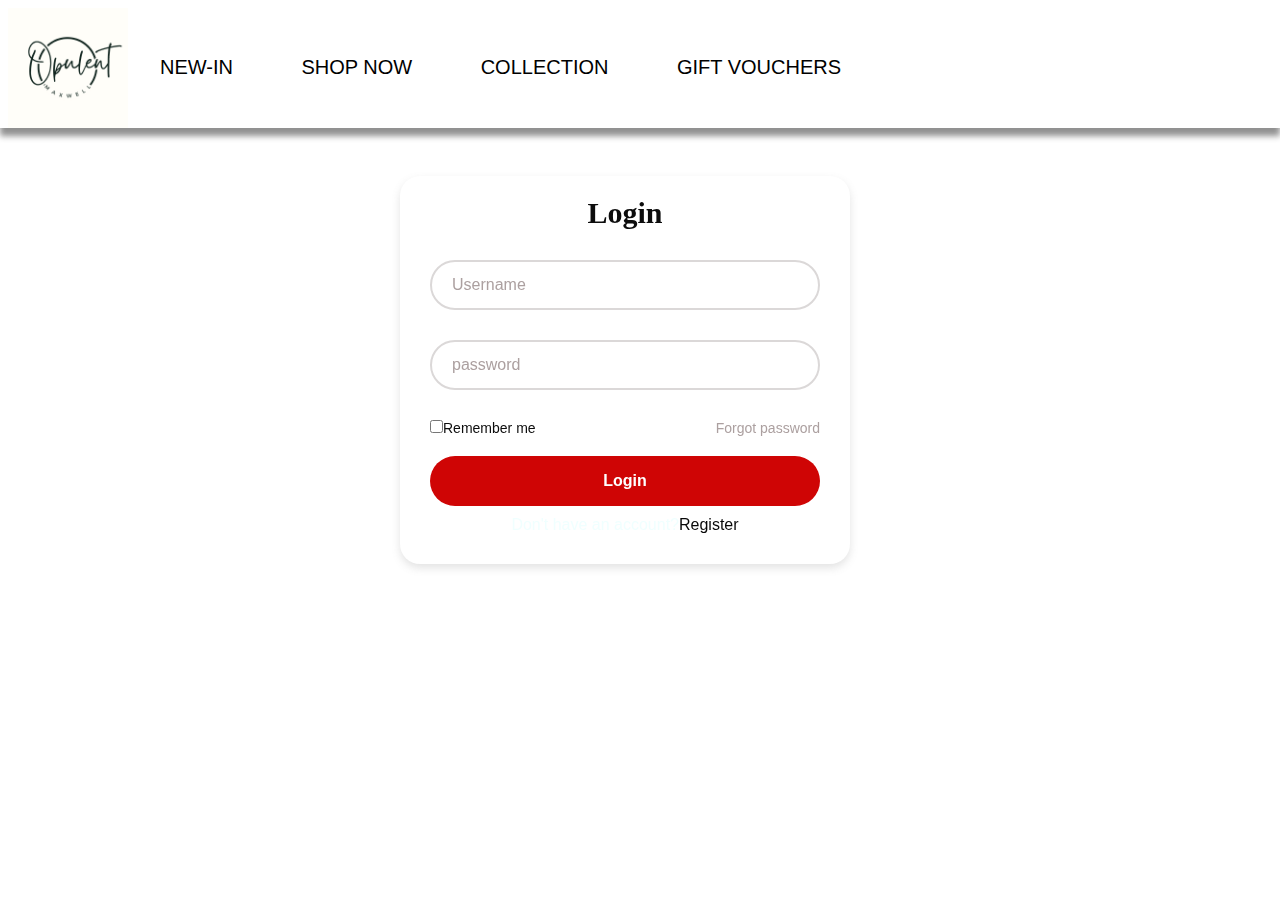
<file: Login.html>
<!DOCTYPE html>
<html lang="en">
<head>
    <meta charset="UTF-8">
    <meta name="viewport" content="width=device-width, initial-scale=1.0">
    <title >Account-Opulent </title>
    <link rel="icon"  size= "36* 36" href="images/Opulent.png">
    <link rel="stylesheet" href="stylesheet2.css">
</head>
<body>
    <header>
        <nav class="navbar">
            <img src="images/Opulent.png" alt="Logo" width="120px">
            <div class="contener">
            <a href="index.html#home" id="tag">New-In</a>
            <a href="#" id="tag" target="_blank">shop now</a>
            <a href="index.html#specollection" id="tag">collection</a>
            <a href="#" id="tag">GIFT VOUCHERS </a>
        </div>
            <div class="icon">
                <i class='bx bxs-shopping-bag-alt'></i>
                <i class='bx bxs-user'></i>
                <i class='bx bxs-heart' ></i>
            </div>
        </nav>
    </header>
    <section class="Log">
        <div class="wap">
            <form action="">
                <h1>Login</h1>
                <div class="inputb">
                    <input type="text" placeholder="Username" required >
                    <i class='bx bxs-user'></i>
                </div>
                <div class="inputb">
                    <input type="password" placeholder="password" required>
                    <i class='bx bxs-lock' ></i>
                </div>
                <div class="remember-forgot">
                    <label> <input type="checkbox">Remember me</label>
                    <a href="#">Forgot password</a>
                </div>
                <button type="submti">Login</button>
                <div class="register">
                    <p>Don't have an account?<a href="#">Register</a></p>
                </div>
            </form>
        </div>
</section>   
</body>
</html>
</file>
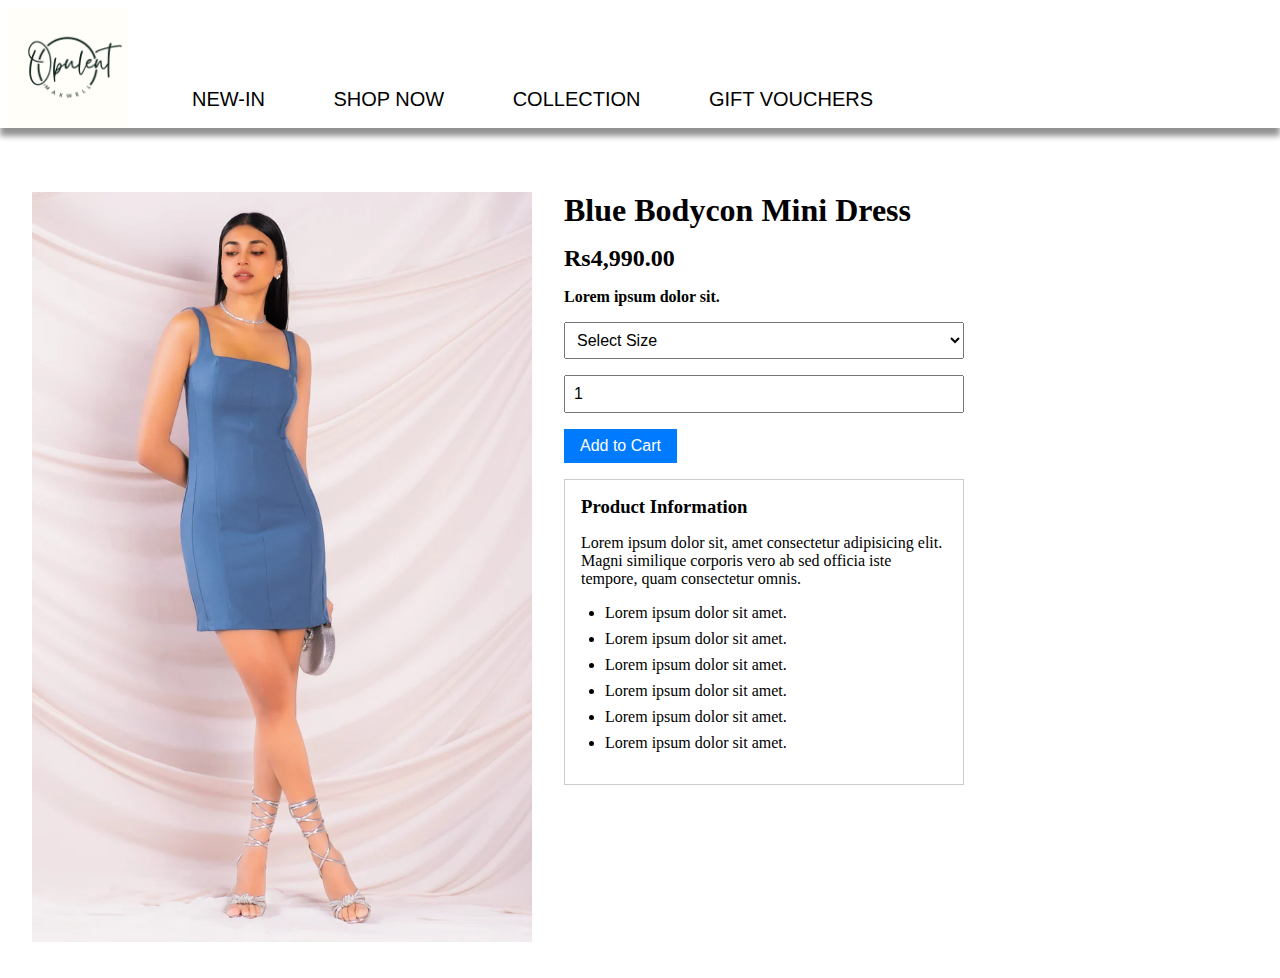
<file: MiniDress.html>
<!DOCTYPE html>
<html lang="en">
<head>
    <meta charset="UTF-8">
    <meta name="viewport" content="width=device-width, initial-scale=1.0">
    <link rel="icon" href="images/Opulent.png" sizes="32*32">
    <title>Opulent</title>
    <link rel="stylesheet" href="images/stylsheet4.css">
</head>
<body>
    <header>
        <div class="navbar">
            <img src="images/Opulent.png" alt="Logo" width="120px">
            <div class="contener">
            <a href="index.html#home" id="tag">New-In</a>
            <a href="#" id="tag" target="_blank">shop now</a>
            <a href="index.html#specollection" id="tag">collection</a>
            <a href="#" id="tag">GIFT VOUCHERS </a>
        </div>
            <div class="icon">
                <i class='bx bxs-shopping-bag-alt'></i>
                <i class='bx bxs-user'></i>
                <i class='bx bxs-heart' ></i>
            </div>
        </div>
    </header>

    <div class="contener">
        <div class="row">
            <div class="col">
            <img src="images/tops/aa.webp" alt="mini dress" width="500" >
        </div>
        <div class="col1">
            <h1>Blue Bodycon Mini Dress </h1>
            <i class='bx bxs-heart'></i>
            <h2>Rs4,990.00</h2>
            <h4>Lorem ipsum dolor sit.</h4>
            <select >
                <option >Select Size</option>
                <option >XL</option>
                <option >Large</option>
                <option >Medium</option>
                <option >Small</option>
                <option >XSmall</option>

            </select>
            <input type="number" value="1">
            <button>
            <a href="" class="btn">Add to Cart</a>
        </button>
        <fieldset class="info">
        <h3>Product Information </h3>
        <p>Lorem ipsum dolor sit, amet consectetur adipisicing elit. Magni similique corporis vero ab sed officia iste tempore, quam consectetur omnis.</p>
        <ul>
            <li>Lorem ipsum dolor sit amet.</li>
            <li>Lorem ipsum dolor sit amet.</li>
            <li>Lorem ipsum dolor sit amet.</li>
            <li>Lorem ipsum dolor sit amet.</li>
            <li>Lorem ipsum dolor sit amet.</li>
            <li>Lorem ipsum dolor sit amet.</li>
        </ul>
    </fieldset>
        </div>
        </div>
    </div>

</body>
</html>
</file>
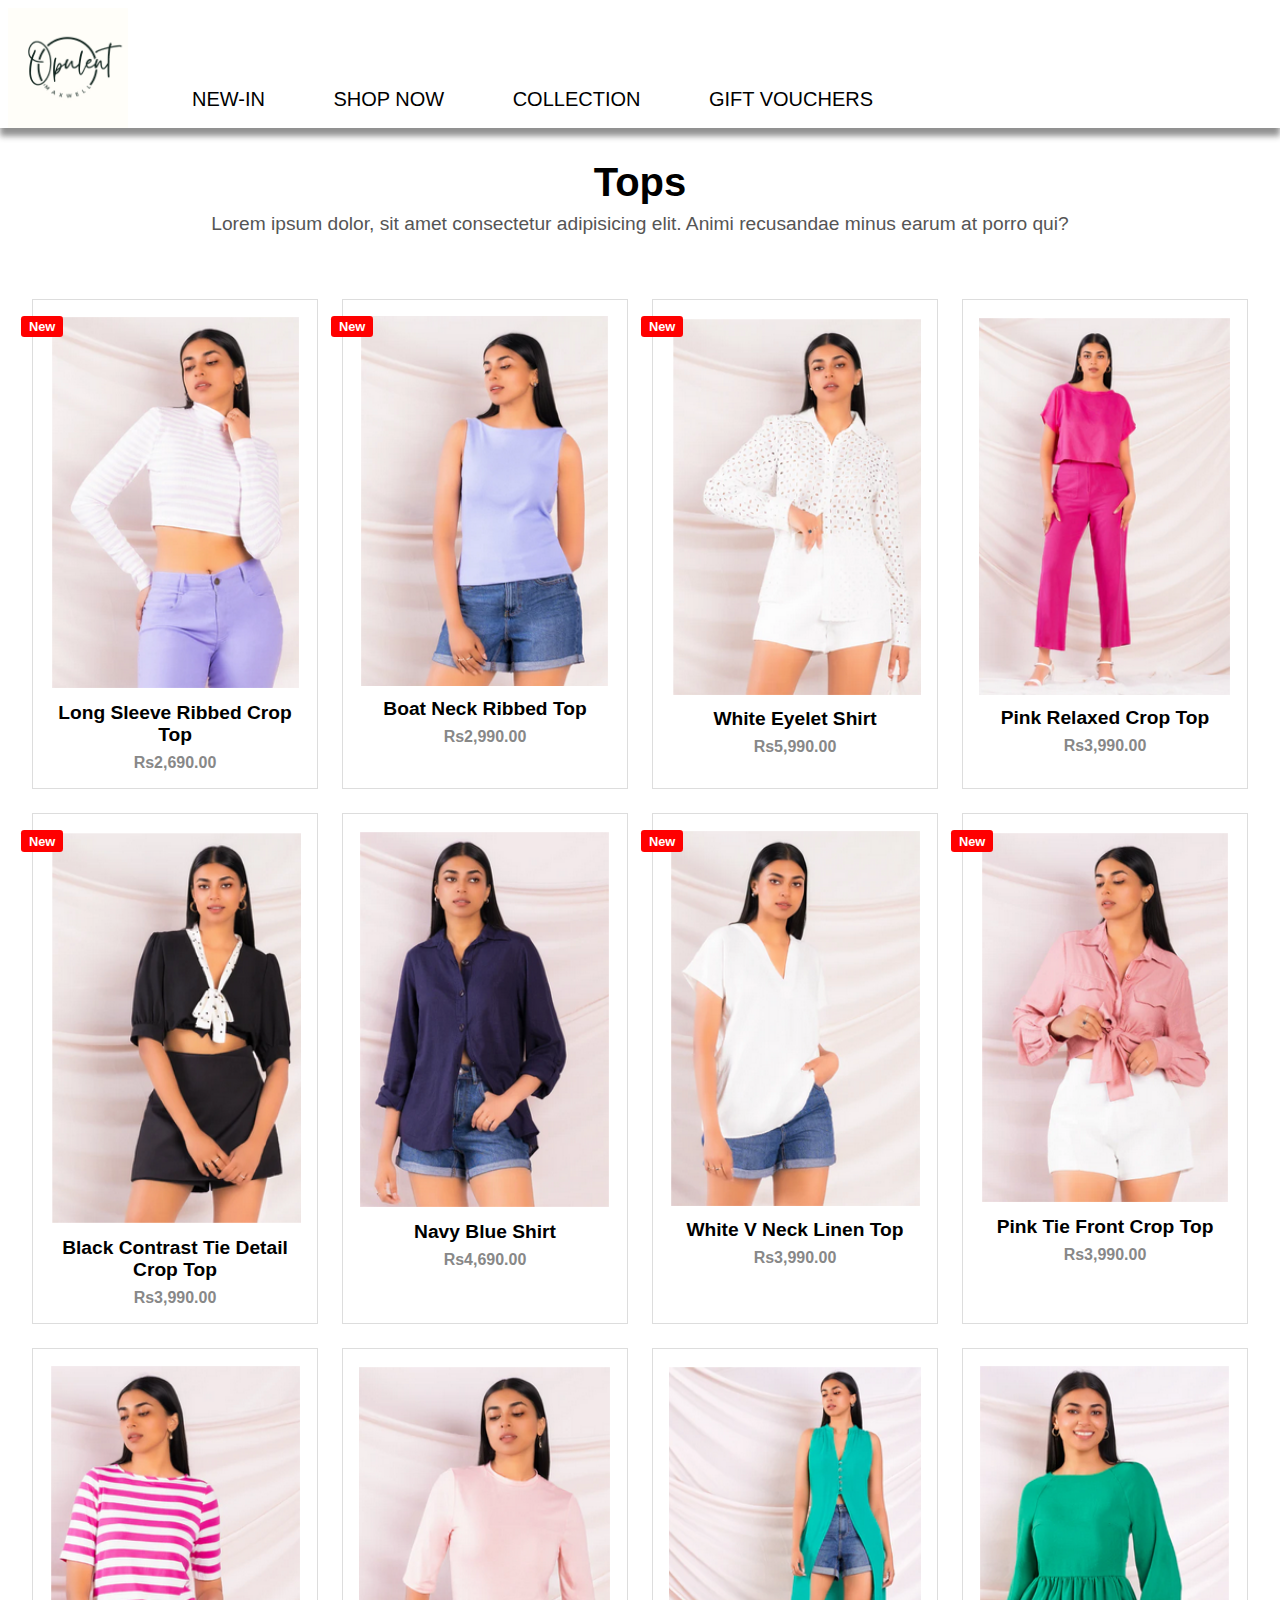
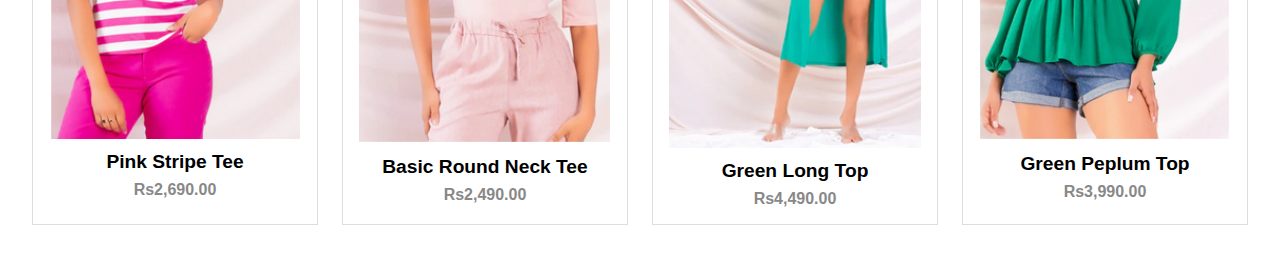
<file: TOPS.html>
<!DOCTYPE html>
<html lang="en">
<head>
    <meta charset="UTF-8">
    <meta name="viewport" content="width=device-width, initial-scale=1.0">
    <link rel="icon" href="images/Opulent.png" sizes="32*32">
    <title>Opulent</title>
    <link rel="stylesheet" href="images/stylsheet3.css">
</head>
<body>
    <header>
        <div class="navbar">
            <img src="images/Opulent.png" alt="Logo" width="120px">
            <div class="contener">
            <a href="index.html#home" id="tag">New-In</a>
            <a href="#" id="tag" target="_blank">shop now</a>
            <a href="index.html#specollection" id="tag">collection</a>
            <a href="#" id="tag">GIFT VOUCHERS </a>
        </div>
            <div class="icon">
                <i class='bx bxs-shopping-bag-alt'></i>
                <i class='bx bxs-user'></i>
                <i class='bx bxs-heart' ></i>
            </div>
        </div>
    </header>
    <section class="top">
        <h1>Tops</h1>
        <p>Lorem ipsum dolor, sit amet consectetur adipisicing elit. Animi recusandae minus earum at porro qui?</p>
    </section>



    <section class="contener">
        <div class="box">
        <div class="image">
            <img src="images/tops/1.PNG" alt="top1">
            <label>New</label>
        </div>
        <div class="price">
            <h3>Long Sleeve Ribbed Crop Top </h3>
            <h4>Rs2,690.00</h4>
        </div>
    </div>
    <div class="box">
        <div class="image">
            <img src="images/tops/2.PNG" alt="top1">
            <label>New</label>
        </div>
        <div class="price">
            <h3>Boat Neck Ribbed Top </h3>
            <h4>Rs2,990.00</h4>
        </div>
    </div>
    <div class="box">
        <div class="image">
            <img src="images/tops/3.PNG" alt="top1">
            <label>New</label>
        </div>
        <div class="price">
            <h3>White Eyelet Shirt </h3>
            <h4>Rs5,990.00</h4>
        </div>
    </div>
    <div class="box">
        <div class="image">
            <img src="images/tops/4.PNG" alt="top1">
        </div>
        <div class="price">
            <h3>Pink Relaxed Crop Top </h3>
            <h4>Rs3,990.00</h4>
        </div>
    </div>
    <div class="box">
        <div class="image">
            <img src="images/tops/5.PNG" alt="top1">
            <label>New</label>
        </div>
        <div class="price">
            <h3>Black Contrast Tie Detail Crop Top</h3>
            <h4>Rs3,990.00</h4>
        </div>
    </div>
    <div class="box">
        <div class="image">
            <img src="images/tops/6.PNG" alt="top1">
        </div>
        <div class="price">
            <h3>Navy Blue Shirt </h3>
            <h4>Rs4,690.00</h4>
        </div>
    </div>
    <div class="box">
        <div class="image">
            <img src="images/tops/7.PNG" alt="top1">
            <label>New</label>
        </div>
        <div class="price">
            <h3>White V Neck Linen Top </h3>
            <h4>Rs3,990.00</h4>
        </div>
    </div>
    <div class="box">
        <div class="image">
            <img src="images/tops/8.PNG" alt="top1">
            <label>New</label>
        </div>
        <div class="price">
            <h3>Pink Tie Front Crop Top </h3>
            <h4>Rs3,990.00</h4>
        </div>
    </div>
    <div class="box">
        <div class="image">
            <img src="images/tops/9.PNG" alt="top1">
        </div>
        <div class="price">
            <h3>Pink Stripe Tee </h3>
            <h4>Rs2,690.00</h4>
        </div>
    </div>
    <div class="box">
        <div class="image">
            <img src="images/tops/10.PNG" alt="top1">
        </div>
        <div class="price">
            <h3>Basic Round Neck Tee </h3>
            <h4>Rs2,490.00</h4>
        </div>
    </div>
    <div class="box">
        <div class="image">
            <img src="images/tops/11.PNG" alt="top1">

        </div>
        <div class="price">
            <h3>Green Long Top </h3>
            <h4>Rs4,490.00</h4>
        </div>
    </div>
    <div class="box">
        <div class="image">
            <img src="images/tops/12.PNG" alt="top1">
        </div>
        <div class="price">
            <h3>Green Peplum Top </h3>
            <h4>Rs3,990.00</h4>
        </div>
    </div>
    </section>
    
</body>
</html>
</file>
<file: stylesheet2.css>
*{
    margin: 0;
    padding: 0;
    box-sizing: border-box;
    text-decoration: none;
    
}

header .navbar a{
    font-size: 20px;
    text-transform: uppercase;
    color: black;
    padding: 2rem;
    cursor: pointer;
}
header .navbar{
    margin-top: 1rem;
}
header .navbar .contener{
    position:absolute;
    display: inline;
    margin-top:2rem;
}
header{
    position: fixed;
    width: 100%;
    height: 8rem;
    padding: 0.5rem ;
    box-shadow: 0 8px 6px rgba(10, 10, 10, 0.452);
    
}
.navbar img{
    margin-top: -1rem;
}
header .navbar a:hover{
    color: rgb(238, 8, 8);
    transition: 0.3s linear;
}

body {
    justify-content: center;
    align-items: center;
    min-height: 100vh;
    font-family: Arial, sans-serif;
}
header{
    position: relative;
    align-items: center;
    display: grid;
}
.wap {
    width: 450px;
    background-color: transparent;
    color: azure;
    padding: 20px 30px;
    border-radius: 20px;
    box-shadow: 0 4px 8px rgba(117, 113, 113, 0.2);
}

.wap h1 {
    text-align: center;
    font-size: 30px;
    margin-bottom: 20px;
}

.wap .inputb {
    width: 100%;
    height: 50px;
    margin: 30px 0;
    position: relative;
}

.inputb input {
    width: 100%;
    height: 100%;
    padding: 0 20px;
    background: transparent;
    border: 2px solid rgb(219, 216, 216);
    outline: none;
    border-radius: 40px;
    font-size: 16px;
    color: rgb(8, 8, 8);
}

.inputb input::placeholder {
    color: #aca0a0;
}

.inputb i {
    position: absolute;
    right: 20px;
    top: 50%;
    transform: translateY(-50%);
    color: #0c0c0c;
    font-size: 30px;
}

.remember-forgot {
    display: flex;
    justify-content: space-between;
    align-items: center;
    margin: 20px 0;
    font-size: 14px;
    color: #0c0c0c;
}

.wap button {
    width: 100%;
    height: 50px;
    border: none;
    background-color: rgb(207, 5, 5);
    color: white;
    border-radius: 40px;
    font-size: 16px;
    font-weight: 600;
    cursor: pointer;
}

.wap button:hover {
    background-color: rgb(150, 5, 5);
}

.register {
    text-align: center;
    font-size: medium;
    margin: 10px;
}

.register a {
    color: rgb(8, 8, 8);
    text-decoration: none;
}

.register a:hover {
    text-decoration: underline;
}
.remember-forgot a{
    color: #aca0a0;
}

.remember-forgot a:hover{
    text-decoration-line: underline;
}

.Log{
    margin-top: 3rem;
    margin-left: 25rem;
    position: fixed;
}
.wap h1{
    color: #0c0c0c;
    font-family: cursive;
}
</file>
<file: images/stylsheet4.css>
*{
    margin: 0;
    padding: 0;
    box-sizing: border-box;
    text-decoration: none;
    
}

header .navbar a{
    font-size: 20px;
    text-transform: uppercase;
    color: black;
    padding: 2rem;
    cursor: pointer;
}
header .navbar{
    margin-top: 1rem;
}
header .navbar .contener{
    position:absolute;
    display: inline;
    margin-top:2rem;
}
header{
    position: fixed;
    width: 100%;
    height: 8rem;
    padding: 0.5rem ;
    box-shadow: 0 8px 6px rgba(10, 10, 10, 0.452);
    
}
.navbar img{
    margin-top: -1rem;
}
header .navbar a:hover{
    color: rgb(238, 8, 8);
    transition: 0.3s linear;
}

body {
    justify-content: center;
    align-items: center;
    min-height: 100vh;
    font-family: Arial, sans-serif;
}
header{
    position: relative;
    align-items: center;
    display: grid;
}

.contener label{
    position: absolute;
    margin-left: -3rem;
    box-sizing: border-box;
    background-color: rgb(231, 25, 25);
    font-size: 15px;
    color: rgb(241, 239, 239);
    padding: 0.5rem;
}
.contener label:hover{
    background-color: brown;
}
body {
    font-family: Arial, sans-serif;
  }
  
  .contener {
    display: grid;
    grid-template-columns: 1fr;
    gap: 1.5rem;
    margin-top: 2rem;
    padding: 2rem;
    cursor: pointer;
  }
  
  .row {
    display: flex;
    align-items: flex-start;
    gap: 2rem;
  }
  
  .col img {
    width: 100%;
    max-width: 500px;
  }
  
  .col1 {
    max-width: 400px;
    font-family: cursive;
  }
  
  .col1 h1, .col1 h2, .col1 h4, .col1 h3, .col1 p, .col1 ul, .col1 select, .col1 input, .col1 button {
    margin-bottom: 1rem;
  }
  
  .col1 select, .col1 input {
    padding: 0.5rem;
    font-size: 1rem;
    width: 100%;
    box-sizing: border-box;
  }
  
  .col1 button {
    padding: 0.5rem 1rem;
    background-color: #007BFF;
    color: #fff;
    border: none;
    cursor: pointer;
    font-size: 1rem;
  }
  
  .col1 button a {
    color: #fff;
    text-decoration: none;
  }
  
  .col1 button:hover {
    background-color: #0056b3;
  }
  fieldset {
    border: 1px solid #ccc;
    padding: 1rem;
  }
  
  fieldset h3 {
    margin-top: 0;
  
  }
  
  fieldset ul {
    list-style-type: disc;
    padding-left: 1.5rem;
  }
  
  fieldset ul li {
    margin-bottom: 0.5rem;
  }
</file>
<file: images/stylsheet3.css>
*{
    margin: 0;
    padding: 0;
    box-sizing: border-box;
    text-decoration: none;
    
}

header .navbar a{
    font-size: 20px;
    text-transform: uppercase;
    color: black;
    padding: 2rem;
    cursor: pointer;
}
header .navbar{
    margin-top: 1rem;
}
header .navbar .contener{
    position:absolute;
    display: inline;
    margin-top:2rem;
}
header{
    position: fixed;
    width: 100%;
    height: 8rem;
    padding: 0.5rem ;
    box-shadow: 0 8px 6px rgba(10, 10, 10, 0.452);
    
}
.navbar img{
    margin-top: -1rem;
}
header .navbar a:hover{
    color: rgb(238, 8, 8);
    transition: 0.3s linear;
}

body {
    justify-content: center;
    align-items: center;
    min-height: 100vh;
    font-family: Arial, sans-serif;
}
header{
    position: relative;
    align-items: center;
    display: grid;
}

.contener label{
    position: absolute;
    margin-left: -3rem;
    box-sizing: border-box;
    background-color: rgb(231, 25, 25);
    font-size: 15px;
    color: rgb(241, 239, 239);
    padding: 0.5rem;
}
.contener label:hover{
    background-color: brown;
}

  body {
    font-family: Arial, sans-serif;
    margin: 0;
    padding: 0;
    box-sizing: border-box;
  }
  
  .top {
    text-align: center;
    margin: 2rem 0;
    padding: 0 1rem;
  }
  
  .top h1 {
    font-size: 2.5rem;
    margin-bottom: 0.5rem;
  }
  
  .top p {
    font-size: 1.2rem;
    color: #555;
  }
  
  .top select {
    margin-top: 1rem;
    padding: 0.5rem;
    font-size: 1rem;
  }
  
  .contener {
    display: grid;
    grid-template-columns: 1fr 1fr 1fr 1fr;
    gap: 1.5rem;
    padding: 2rem;
  }
  
  .box {
    border: 1px solid #ddd;
    padding: 1rem;
    text-align: center;
    transition: transform 0.2s;
  }
  
  .box:hover {
    transform: scale(1.05);
  }
  
  .image {
    position: relative;
  }
  
  .image img {
    width: 100%;
    height: auto;
  }
  
  .image label {
    position: absolute;
    top: 0;
    left: 20px;
    background-color: #ff0000;
    color: #fff;
    padding: 0.2rem 0.5rem;
    font-size: 0.8rem;
    font-weight: bold;
    border-radius: 0.2rem;
  }
  
  .price h3 {
    font-size: 1.2rem;
    margin: 0.5rem 0;
  }
  
  .price h4 {
    font-size: 1rem;
    color: #888;
  }
  
  @media (max-width: 600px) {
    .top h1 {
      font-size: 2rem;
    }
  
    .top p {
      font-size: 1rem;
    }
  
    .box {
      padding: 0.5rem;
    }
  
    .price h3 {
      font-size: 1rem;
    }
  
    .price h4 {
      font-size: 0.9rem;
    }
  }
</file>
